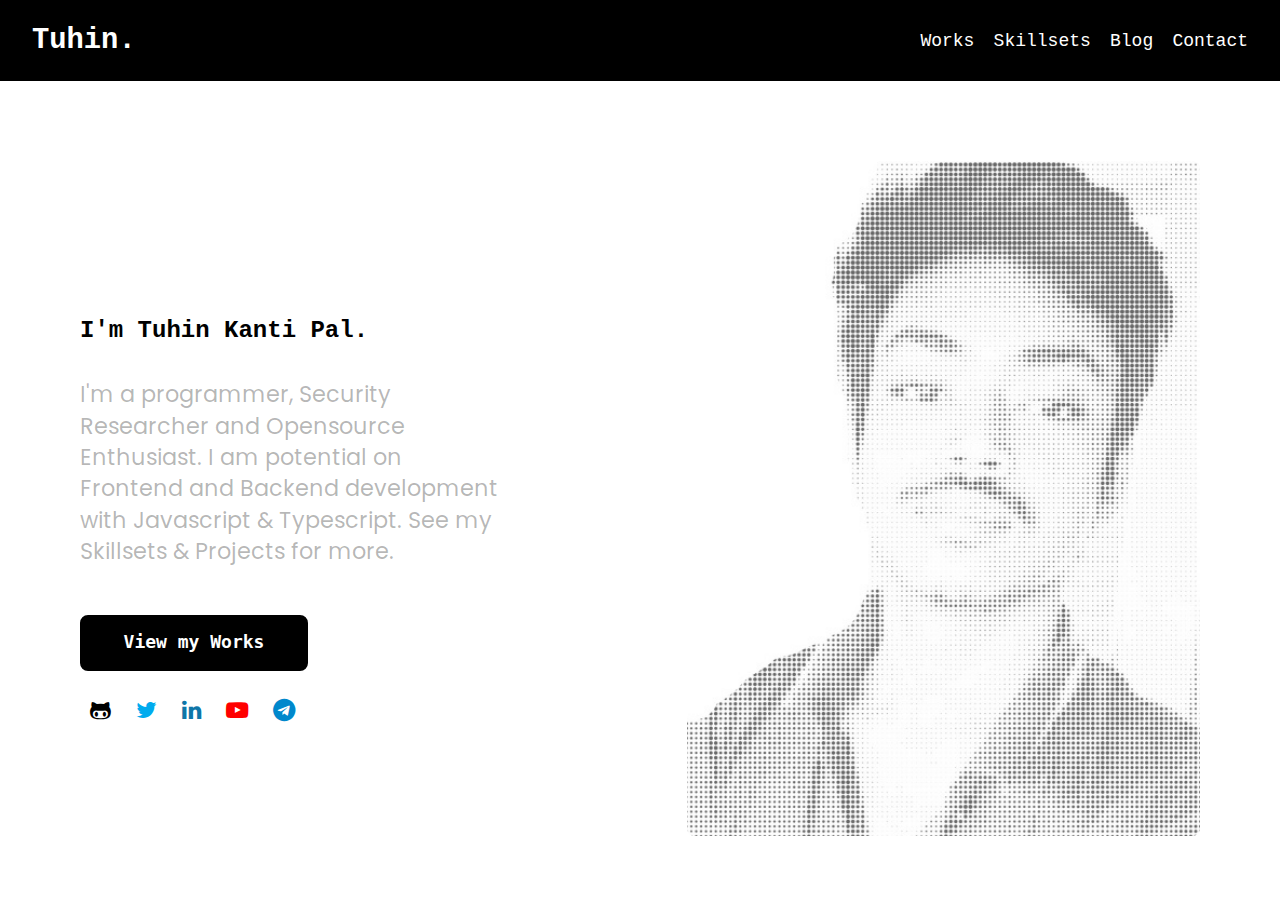
<file: index.html>
<!DOCTYPE html><html><head><meta charSet="utf-8"/><meta http-equiv="x-ua-compatible" content="ie=edge"/><meta name="viewport" content="width=device-width, initial-scale=1, shrink-to-fit=no"/><style data-href="/styles.af6c15ed29837c4927e0.css" data-identity="gatsby-global-css">@import url(https://fonts.googleapis.com/css2?family=Lexend+Mega&Lexend+Giga&family=Poppins:wght@100;200&display=swap);@import url(https://cdnjs.cloudflare.com/ajax/libs/font-awesome/4.7.0/css/font-awesome.min.css);body{-webkit-font-smoothing:antialiased;color:#f5f5f5;margin:0}body:after,body:before{background:#000;content:"";height:50vh;left:0;position:fixed;width:100%;z-index:100}body:before{border-bottom:.2px solid #7a7a7a;top:0;-webkit-transform:translateY(-100%);transform:translateY(-100%)}body:after{border-top:.2px solid #7a7a7a;bottom:0;-webkit-transform:translateY(100%);transform:translateY(100%)}.header{background-color:#000;display:flex;height:9vh;justify-content:space-between;margin:0;min-height:3.7rem}.header .title{color:#fff;font-family:Courier New,Courier,monospace;font-size:1.8rem;font-weight:700;margin-bottom:auto;margin-left:2rem;margin-top:auto;padding:0;text-decoration:none}.header .title:hover .gerua{color:#f93}.header .title:hover .sobuj{color:#138808}.header .nav{display:inline-flex;margin-bottom:auto;margin-right:.8rem;margin-top:auto}.header .nav .item{color:#fff;font-family:Courier New,Courier,monospace;font-size:18px;font-weight:100;margin-right:1.2rem;text-decoration:none}.header .nav .item:hover{background-blend-mode:luminosity;font-weight:700}.close,.float,.items,.items .mitem,.items .mitem ms{display:none}.container{align-items:center;display:flex;font-size:24px;justify-content:center;line-height:1.4;margin-left:5rem;margin-right:5rem;margin-top:5rem;padding:0}.container h1{color:#000;font-family:Courier New,Courier,monospace;font-size:1em;margin:4em 0 0}.container h1 .geruya:hover{color:#f93}.container h1 .sada:hover{background-blend-mode:color-burn;color:#ebebeb}.container h1 .sobuj:hover{color:#138808}.container .button{background-color:#000;border:2px solid #000;border-radius:8px;color:#fff;display:inline-block;font-family:monospace;font-size:18px;font-weight:bolder;margin:0;padding:12px 32px 14px;text-align:center;text-decoration:none;width:10rem}.container .button:hover{background-color:#fff;color:#000}.container p{color:rgba(0,0,0,.292);font-family:Poppins;font-size:1.4rem;margin-bottom:3rem;margin-top:2rem;max-width:70%}.container p a{color:rgba(0,0,0,.292);text-decoration:none}.container p a:hover{color:rgba(0,0,0,.796)}.container .imagectnr{height:75vh;width:90%}.container .imagectnr .img{border-radius:.5rem;height:100%;margin-left:auto;opacity:.6}.container .social{margin-top:1.2rem}.container .social .item{border-radius:5px;padding:.6rem;text-align:center}.container .social .item:hover{background-color:rgba(0,0,0,.884)}.container .social .gh{color:#000}.container .social .gh:hover{background-color:rgba(0,0,0,.884);color:#fff}.container .social .tw{color:#00abee}.container .social .tw:hover{background-color:rgba(0,171,238,.816);color:#fff}.container .social .ln{color:#0e76a8}.container .social .ln:hover{background-color:rgba(14,119,168,.722);color:#fff}.container .social .yt{color:red}.container .social .yt:hover{background-color:rgba(255,0,0,.843);color:#fff}.container .social .tg{color:#08c}.container .social .tg:hover{background-color:rgba(0,136,204,.678);color:#fff}@media only screen and (max-width:980px){.container .imagectnr{display:none}}@media only screen and (max-width:460px){.header .nav{display:none}.header .title{font-size:25px;margin-left:1.4rem}.container{margin:1rem}.container p{font-size:1rem;max-width:100%}.float{background-color:#000;border:2px solid #000;border-radius:50%;border-radius:50px;bottom:2rem;box-shadow:2px 3px 3.2px #999;color:#fff;display:block;margin:2px;padding:10px;position:fixed;right:2rem;text-align:center;z-index:100}.float:hover{background-color:#fff;color:#000}.close,.items,.items .mitem,.items .mitem .ms{display:none}.fadeout{-webkit-animation:fadeout .5s;animation:fadeout .5s}.fadeout,.mmenu{background:#000;height:100%;left:0;position:fixed;top:0;width:100%}.mmenu{-webkit-animation:fadein .5s;animation:fadein .5s;z-index:100}.mmenu .close{color:#fff;display:block;display:flex;height:3.5rem;justify-content:flex-end;width:100%}.mmenu .close i{margin-right:1.5rem;margin-top:1.5rem}.mmenu .items{align-items:center;display:block;display:flex;height:calc(100vh - 3.5rem)}.mmenu .items .mitem{display:block;margin-left:1.8rem;-webkit-transform:translateY(-2rem);transform:translateY(-2rem)}.mmenu .items .mitem .ms{color:#fff;display:block;font-family:Courier New,Courier,monospace;font-size:1.6rem;margin:1rem;text-decoration:none}.mmenu .items .mitem .ms:hover{font-weight:700}}@media only screen and (max-width:310px){.header .nav{margin-right:.3rem}.header .nav .item{font-size:10px;margin-right:.5rem}.header .title{font-size:16px;margin-left:1rem}}@-webkit-keyframes fadein{0%{opacity:0}to{opacity:1}}@keyframes fadein{0%{opacity:0}to{opacity:1}}@-webkit-keyframes fadeout{0%{opacity:1}to{opacity:0}}@keyframes fadeout{0%{opacity:1}to{opacity:0}}.projects_loading{height:40vh}.projects_loading,.projects_loading .loader_container{align-items:center;display:flex;flex-direction:column;justify-content:center}.projects_loading .loader_container{background-color:hsla(0,0%,93%,.449);border-radius:10px;height:100%;padding:20px;width:75%}.projects_loading .loader_container .big_bar{-webkit-animation:loading 1s infinite;animation:loading 1s infinite;border-radius:8px;height:2rem;margin:2rem;width:80%}@-webkit-keyframes loading{0%{background-color:#fff}to{background-color:hsla(0,0%,68%,.381)}}@keyframes loading{0%{background-color:#fff}to{background-color:hsla(0,0%,68%,.381)}}.projects_header{align-items:center;display:flex;flex-direction:column;height:35vh;justify-content:center;text-align:center}.projects_header h1{color:#000;font-family:Courier New,Courier,monospace;font-size:2rem;-webkit-transform:translateY(2rem);transform:translateY(2rem)}.projects_header p{color:rgba(0,0,0,.809);font-family:Poppins;font-weight:200;max-width:400px;padding-left:2rem;padding-right:2rem;-webkit-transform:translateY(.6rem);transform:translateY(.6rem)}.projects_header p .gh{text-decoration:none}.projects_header p .gh:hover{color:rgba(0,0,0,.904);font-weight:700}.project{background:hsla(0,0%,93%,.449);border-radius:10px;color:#000;display:flex;flex-direction:column;font-family:Courier New,Courier,monospace;line-height:1.5;margin:3rem auto;overflow:hidden;padding:20px}.project .image{height:310px;position:relative}.project .image img{border-radius:10px;max-height:100%;max-width:100%;-o-object-fit:scale-down;object-fit:scale-down;vertical-align:middle}.project .content{padding:2.2rem;position:relative}.project .content h1{font-size:2.5rem;font-weight:700;margin:0}.project .content .usedlang{height:2rem;-webkit-transform:translateY(4px);transform:translateY(4px);width:2rem}.project .content .action{margin-top:2rem}.project .content .action .btn{background-color:#000;border:2px solid #000;border-radius:5px;color:#fff;display:inline-block;font-family:monospace;font-size:18px;font-weight:bolder;margin:0 .5rem 0 0;padding:6px 8px;text-align:center;text-decoration:none}.project .content .action .btn:hover{background:hsla(0,0%,93%,.449);color:#000}.project p{-ms-overflow-style:none;height:100px;margin:1rem 0 0;overflow-y:scroll;position:relative;scrollbar-width:none;width:100%}.project p::-webkit-scrollbar{display:none}.project:hover{-webkit-animation:zoomup .3s;animation:zoomup .3s;box-shadow:0 2px 4rem rgba(0,0,0,.1);-webkit-transform:scale(1.03);transform:scale(1.03)}@media(min-width:640px){.project{flex-direction:row;max-width:75%}.project .content{flex-basis:60%}}@media(max-width:500px){.project{padding:1em}.project .content{padding:1rem}.project .image{height:300px;position:relative;z-index:0}.project .image img{display:block;margin-left:auto;margin-right:auto;width:99%}.projects_loading .loader_container{width:80%}}.blog_single{color:#000;font-family:Courier New,Courier,monospace;margin-bottom:10vh;margin-top:10vh;padding-left:20%;padding-right:20%}.blog_single h1{font-family:monospace;font-size:2.5rem;font-weight:700}.blog_single h2{font-size:1rem;font-weight:700}.blog_single h3,.blog_single h4,.blog_single h5,.blog_single p{padding-left:1rem;padding-right:1rem}.blog_single p{font-family:Poppins}.blog_single p code{background-color:hsla(0,0%,82%,.66);border-radius:3px;padding:.2rem}.blog_single p a{color:#000;font-weight:700;text-decoration:none}.blog_single p a:hover{text-decoration:underline}.blog_single img{border-radius:12px;display:block;margin:2rem auto 3rem;max-width:350px;width:100%}.blog_single pre{-ms-overflow-style:none;background-color:hsla(0,0%,82%,.66);border-radius:8px;margin:1rem;overflow-x:scroll;padding:1.5rem;scrollbar-width:none}.blog_single pre::-webkit-scrollbar{display:none}.blog_single table{margin:1rem;width:100%}.blog_single iframe{border:none;margin-bottom:2rem;margin-top:2rem}@media only screen and (max-width:750px){.blog_single{margin-top:10vh;padding-left:4%;padding-right:4%}}.blog_header{align-items:center;display:flex;flex-direction:column;height:35vh;justify-content:center;text-align:center}.blog_header h1{color:#000;font-family:Courier New,Courier,monospace;font-size:2rem;-webkit-transform:translateY(2rem);transform:translateY(2rem)}.blog_header p{color:rgba(0,0,0,.809);font-family:Poppins;font-weight:200;max-width:400px;padding-left:2rem;padding-right:2rem;-webkit-transform:translateY(.6rem);transform:translateY(.6rem)}.blog_container{grid-gap:20px;color:#000;display:grid;font-family:Courier New,Courier,monospace;grid-template-columns:repeat(3,1fr);margin:0 auto 5rem;max-width:940px;padding:20px}.blog_container .blog_card{border-radius:10px;box-shadow:0 2px 20px rgba(0,0,0,.1);overflow:hidden;width:300px}.blog_container .blog_card .blog_card-header img{height:220px;-o-object-fit:cover;object-fit:cover;width:100%}.blog_container .blog_card .blog_card-body{align-items:flex-start;background-color:#fff;display:flex;flex-direction:column;height:210px;margin-top:-5px;padding:20px;width:100%}.blog_container .blog_card .blog_card-body h4{margin-top:1rem}.blog_container .blog_card .blog_card-body .btn{color:#000;font-size:1rem;font-weight:700;margin-top:auto;text-decoration:none}.blog_container .blog_card .blog_card-body .btn:hover{color:rgba(0,0,0,.653)}.blog_container .blog_card .blog_card-body .tag{color:#fff;display:flex;font-size:12px;margin-bottom:-5px;margin-top:-5px;text-transform:uppercase}.blog_container .blog_card .blog_card-body .tag span{background-color:rgba(0,0,0,.864);border-radius:50px;margin-right:.5rem;padding:2px 10px}.blog_container .blog_card .blog_card-body .small_content{-ms-overflow-style:none;font-size:13px;height:200px;margin-right:40px;margin-top:-.7rem;overflow-y:scroll;scrollbar-width:none}.blog_container .blog_card .blog_card-body .small_content::-webkit-scrollbar{display:none}.blog_container .blog_card:hover{-webkit-animation:zoomup .3s;animation:zoomup .3s;box-shadow:0 2px 4rem rgba(0,0,0,.1);-webkit-transform:scale(1.03);transform:scale(1.03)}iframe{aspect-ratio:16/9;border-radius:10px}@-webkit-keyframes zoomup{0%{-webkit-transform:scale(1);transform:scale(1)}to{-webkit-transform:scale(1.03);transform:scale(1.03)}}@keyframes zoomup{0%{-webkit-transform:scale(1);transform:scale(1)}to{-webkit-transform:scale(1.03);transform:scale(1.03)}}@media screen and (max-width:960px){.blog_container{grid-template-columns:1fr;justify-content:center}.blog_container .blog_card{margin-left:auto;margin-right:auto}}.contact{align-items:center;display:flex;justify-content:center;margin-top:3rem;width:100%}.contact ._form_{color:#000;height:100%;width:70%}.contact ._form_ h1{font-family:monospace;font-size:3rem}.contact ._form_ h2{font-family:Courier New,Courier,monospace}.contact ._form_ select{height:2.5rem;width:100%}.contact ._form_ .text,.contact ._form_ select{border:2px solid #000;border-radius:10px;font-family:monospace;font-size:1.5rem;font-weight:bolder;padding-left:1rem}.contact ._form_ .text{height:2rem;padding-right:1rem;width:calc(100% - 2.1rem)}.contact ._form_ .message{border:2px solid #000;border-radius:10px;font-family:monospace;font-size:1.3rem;height:6rem;margin-bottom:2rem;padding:1rem;width:calc(100% - 2.1rem)}.contact ._form_ .button{background-color:#000;border:2px solid #000;color:#fff;display:inline-block;font-family:monospace;font-size:18px;font-weight:bolder;margin-bottom:3rem;padding:12px 32px 14px;text-align:center;text-decoration:none;width:100%}.contact ._form_ .button:hover{background-color:#fff;color:#000}.contact ._form_ .actionbutton{background-color:#403e3e;border:2px solid #403e3e;color:#fff;display:inline-block;font-family:monospace;font-size:18px;font-weight:bolder;margin-bottom:3rem;padding:12px 32px 14px;text-align:center;text-decoration:none;width:100%}.contact ._form_ .error{border:2px solid #e40000}@media only screen and (max-width:800px){.contact ._form_{width:75%}}@media only screen and (max-width:450px){.contact{margin-top:2rem}.contact ._form_{width:85%}.contact ._form_ textarea{padding:.6rem}}.skillsets{margin-top:2rem;padding-left:10rem;padding-right:10rem;text-align:center}.skillsets .card{background:#fff;border-radius:2px;display:inline-block;height:140px;margin-bottom:3rem;margin-left:1rem;margin-right:1rem;position:relative;width:140px}.skillsets .card img{border-radius:10px}.skillsets .card:hover{-webkit-animation:logobig .3s;animation:logobig .3s;-webkit-transform:scale(1.2);transform:scale(1.2)}@-webkit-keyframes logobig{0%{-webkit-transform:scale(1);transform:scale(1)}to{-webkit-transform:scale(1.2);transform:scale(1.2)}}@keyframes logobig{0%{-webkit-transform:scale(1);transform:scale(1)}to{-webkit-transform:scale(1.2);transform:scale(1.2)}}@media only screen and (max-width:600px){.skillsets{margin-top:1rem;padding:0}.skillsets .card{height:120px;margin:1rem;width:120px}}.blacknwhite{-webkit-filter:grayscale(200%);filter:grayscale(200%)}.not-found{align-items:center;display:flex;flex-direction:column;height:100vh;justify-content:center;width:100%}.not-found .text{-webkit-animation:spacex 6s;animation:spacex 6s;color:rgba(0,0,0,.367);font-family:Courier New,Courier,monospace;font-size:4rem;font-weight:700;text-decoration:none;-webkit-transform:scale(2);transform:scale(2)}.not-found .text:hover{color:#000}@-webkit-keyframes spacex{0%{color:rgba(0,0,0,.673);-webkit-transform:scale(1);transform:scale(1)}to{color:#000;-webkit-transform:scale(2);transform:scale(2)}}@keyframes spacex{0%{color:rgba(0,0,0,.673);-webkit-transform:scale(1);transform:scale(1)}to{color:#000;-webkit-transform:scale(2);transform:scale(2)}}</style><meta name="generator" content="Gatsby 3.14.6"/><link rel="preconnect" href="https://www.googletagmanager.com"/><link rel="dns-prefetch" href="https://www.googletagmanager.com"/><link rel="icon" href="/favicon-32x32.png?v=a8db78997ce217219be1ae8dec07ffa4" type="image/png"/><link rel="manifest" href="/manifest.webmanifest" crossorigin="anonymous"/><meta name="theme-color" content="#000000"/><link rel="apple-touch-icon" sizes="48x48" href="/icons/icon-48x48.png?v=a8db78997ce217219be1ae8dec07ffa4"/><link rel="apple-touch-icon" sizes="72x72" href="/icons/icon-72x72.png?v=a8db78997ce217219be1ae8dec07ffa4"/><link rel="apple-touch-icon" sizes="96x96" href="/icons/icon-96x96.png?v=a8db78997ce217219be1ae8dec07ffa4"/><link rel="apple-touch-icon" sizes="144x144" href="/icons/icon-144x144.png?v=a8db78997ce217219be1ae8dec07ffa4"/><link rel="apple-touch-icon" sizes="192x192" href="/icons/icon-192x192.png?v=a8db78997ce217219be1ae8dec07ffa4"/><link rel="apple-touch-icon" sizes="256x256" href="/icons/icon-256x256.png?v=a8db78997ce217219be1ae8dec07ffa4"/><link rel="apple-touch-icon" sizes="384x384" href="/icons/icon-384x384.png?v=a8db78997ce217219be1ae8dec07ffa4"/><link rel="apple-touch-icon" sizes="512x512" href="/icons/icon-512x512.png?v=a8db78997ce217219be1ae8dec07ffa4"/><link as="script" rel="preload" href="/webpack-runtime-e5f3bfb01e8bb2522822.js"/><link as="script" rel="preload" href="/framework-dd4eb7993168cf41a363.js"/><link as="script" rel="preload" href="/app-58f47ed51d76dbbb29ff.js"/><link as="script" rel="preload" href="/component---src-pages-index-js-798b65f0f8af1f2bbc65.js"/><link as="fetch" rel="preload" href="/page-data/index/page-data.json" crossorigin="anonymous"/><link as="fetch" rel="preload" href="/page-data/app-data.json" crossorigin="anonymous"/></head><body><div id="___gatsby"><div style="outline:none" tabindex="-1" id="gatsby-focus-wrapper"><title>Tuhin</title><div><div class="header"><a aria-current="page" class="title" href="/"><span class="gerua">Tu</span>h<span class="sobuj">in</span>.</a><div class="nav"><a class="item" href="/works">Works</a><a class="item" href="/skillsets">Skillsets</a><a class="item" href="/blog">Blog</a><a class="item" href="/contact">Contact</a></div></div><div><i aria-hidden="true" class="fa fa-compass float fa-2x"></i><div class=""><div class="close"><i aria-hidden="true" class="fa fa-window-close fa-2x"></i></div><div class="items"><div class="mitem" aria-hidden="true"><a aria-current="page" class="ms" href="/">Home</a><a class="ms" href="/works">Works</a><a class="ms" href="/skillsets">Skillsets</a><a class="ms" href="/blog">Blog</a><a class="ms" href="/contact">Contact</a></div></div></div></div></div><div class="container"><div><h1>I&#x27;m <span class="geruya">Tuhin</span> <span class="sada">Kanti</span> <span class="sobuj">Pal</span>.</h1><p>I&#x27;m a programmer, Security Researcher and Opensource Enthusiast. I am potential on Frontend and Backend development with Javascript &amp; Typescript. See my <a href="/skillsets">Skillsets</a> &amp;<!-- --> <a target="_blank" href="https://github.com/tuhinpal" rel="noreferrer">Projects</a> <!-- -->for more.</p><a class="button" href="/works">View my Works</a><p class="social"><a target="_blank" href="https://github.com/tuhinpal/" rel="noreferrer"><i class="fa fa-github-alt item gh"></i> </a><a target="_blank" href="https://twitter.com/jeeetpaul" rel="noreferrer"><i class="fa fa-twitter item tw"></i> </a><a target="_blank" href="https://www.linkedin.com/in/tuhin-kanti-pal-ab299a1ba/" rel="noreferrer"><i class="fa fa-linkedin item ln"></i> </a><a target="_blank" href="http://youtube.com/jeetpaul" rel="noreferrer"><i class="fa fa-youtube-play item yt"></i> </a><a target="_blank" href="https://www.telegram.dog/cachecleanerjeet" rel="noreferrer"><i class="fa fa-telegram item tg"></i> </a></p></div><div class="imagectnr"><img class="img" src="/static/me-5348ba9bd84dfd60e4899b69f0dff1f2.jpg" alt="Tuhin"/></div></div></div><div id="gatsby-announcer" style="position:absolute;top:0;width:1px;height:1px;padding:0;overflow:hidden;clip:rect(0, 0, 0, 0);white-space:nowrap;border:0" aria-live="assertive" aria-atomic="true"></div></div><script async="" src="https://www.googletagmanager.com/gtag/js?id=G-WM81TJM2YQ"></script><script>
      
      
      if(true) {
        window.dataLayer = window.dataLayer || [];
        function gtag(){window.dataLayer && window.dataLayer.push(arguments);}
        gtag('js', new Date());

        gtag('config', 'G-WM81TJM2YQ', {"send_page_view":false});
      }
      </script><script id="gatsby-script-loader">/*<![CDATA[*/window.pagePath="/";/*]]>*/</script><script id="gatsby-chunk-mapping">/*<![CDATA[*/window.___chunkMapping={"polyfill":["/polyfill-44384f63405bb5aae654.js"],"app":["/app-58f47ed51d76dbbb29ff.js"],"component---src-components-blog-js":["/component---src-components-blog-js-36a88c5cd293e4e09064.js"],"component---src-pages-404-js":["/component---src-pages-404-js-ea71a4cee76b6cb0c4a5.js"],"component---src-pages-blog-js":["/component---src-pages-blog-js-ce5707391ceb129feea6.js"],"component---src-pages-contact-js":["/component---src-pages-contact-js-a01b9592f538baf8afd2.js"],"component---src-pages-index-js":["/component---src-pages-index-js-798b65f0f8af1f2bbc65.js"],"component---src-pages-skillsets-js":["/component---src-pages-skillsets-js-f548fb7a9e05735342bc.js"],"component---src-pages-works-js":["/component---src-pages-works-js-7f0af6b72d29580584ee.js"]};/*]]>*/</script><script src="/polyfill-44384f63405bb5aae654.js" nomodule=""></script><script src="/component---src-pages-index-js-798b65f0f8af1f2bbc65.js" async=""></script><script src="/app-58f47ed51d76dbbb29ff.js" async=""></script><script src="/framework-dd4eb7993168cf41a363.js" async=""></script><script src="/webpack-runtime-e5f3bfb01e8bb2522822.js" async=""></script></body></html>
</file>
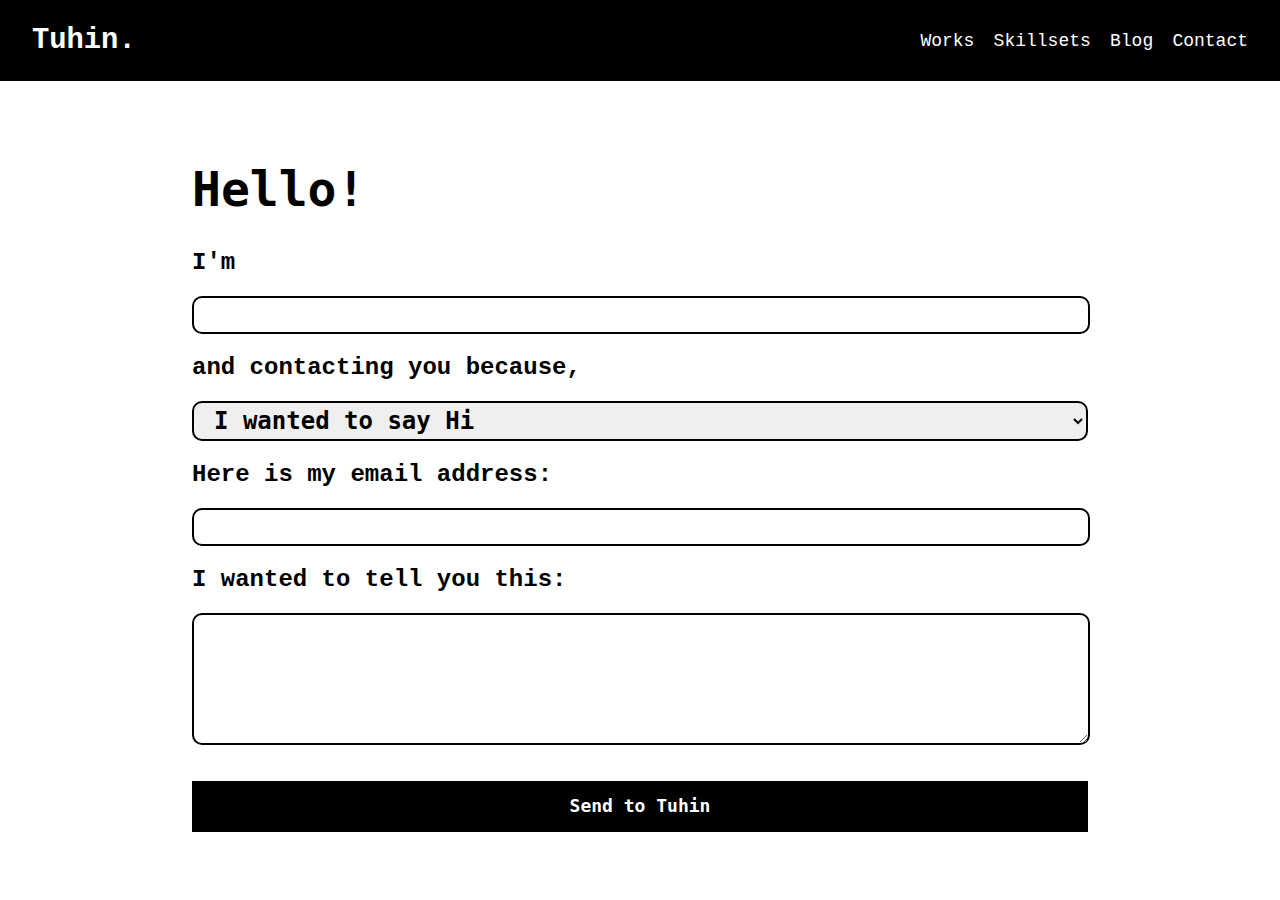
<file: contact/index.html>
<!DOCTYPE html><html><head><meta charSet="utf-8"/><meta http-equiv="x-ua-compatible" content="ie=edge"/><meta name="viewport" content="width=device-width, initial-scale=1, shrink-to-fit=no"/><style data-href="/styles.af6c15ed29837c4927e0.css" data-identity="gatsby-global-css">@import url(https://fonts.googleapis.com/css2?family=Lexend+Mega&Lexend+Giga&family=Poppins:wght@100;200&display=swap);@import url(https://cdnjs.cloudflare.com/ajax/libs/font-awesome/4.7.0/css/font-awesome.min.css);body{-webkit-font-smoothing:antialiased;color:#f5f5f5;margin:0}body:after,body:before{background:#000;content:"";height:50vh;left:0;position:fixed;width:100%;z-index:100}body:before{border-bottom:.2px solid #7a7a7a;top:0;-webkit-transform:translateY(-100%);transform:translateY(-100%)}body:after{border-top:.2px solid #7a7a7a;bottom:0;-webkit-transform:translateY(100%);transform:translateY(100%)}.header{background-color:#000;display:flex;height:9vh;justify-content:space-between;margin:0;min-height:3.7rem}.header .title{color:#fff;font-family:Courier New,Courier,monospace;font-size:1.8rem;font-weight:700;margin-bottom:auto;margin-left:2rem;margin-top:auto;padding:0;text-decoration:none}.header .title:hover .gerua{color:#f93}.header .title:hover .sobuj{color:#138808}.header .nav{display:inline-flex;margin-bottom:auto;margin-right:.8rem;margin-top:auto}.header .nav .item{color:#fff;font-family:Courier New,Courier,monospace;font-size:18px;font-weight:100;margin-right:1.2rem;text-decoration:none}.header .nav .item:hover{background-blend-mode:luminosity;font-weight:700}.close,.float,.items,.items .mitem,.items .mitem ms{display:none}.container{align-items:center;display:flex;font-size:24px;justify-content:center;line-height:1.4;margin-left:5rem;margin-right:5rem;margin-top:5rem;padding:0}.container h1{color:#000;font-family:Courier New,Courier,monospace;font-size:1em;margin:4em 0 0}.container h1 .geruya:hover{color:#f93}.container h1 .sada:hover{background-blend-mode:color-burn;color:#ebebeb}.container h1 .sobuj:hover{color:#138808}.container .button{background-color:#000;border:2px solid #000;border-radius:8px;color:#fff;display:inline-block;font-family:monospace;font-size:18px;font-weight:bolder;margin:0;padding:12px 32px 14px;text-align:center;text-decoration:none;width:10rem}.container .button:hover{background-color:#fff;color:#000}.container p{color:rgba(0,0,0,.292);font-family:Poppins;font-size:1.4rem;margin-bottom:3rem;margin-top:2rem;max-width:70%}.container p a{color:rgba(0,0,0,.292);text-decoration:none}.container p a:hover{color:rgba(0,0,0,.796)}.container .imagectnr{height:75vh;width:90%}.container .imagectnr .img{border-radius:.5rem;height:100%;margin-left:auto;opacity:.6}.container .social{margin-top:1.2rem}.container .social .item{border-radius:5px;padding:.6rem;text-align:center}.container .social .item:hover{background-color:rgba(0,0,0,.884)}.container .social .gh{color:#000}.container .social .gh:hover{background-color:rgba(0,0,0,.884);color:#fff}.container .social .tw{color:#00abee}.container .social .tw:hover{background-color:rgba(0,171,238,.816);color:#fff}.container .social .ln{color:#0e76a8}.container .social .ln:hover{background-color:rgba(14,119,168,.722);color:#fff}.container .social .yt{color:red}.container .social .yt:hover{background-color:rgba(255,0,0,.843);color:#fff}.container .social .tg{color:#08c}.container .social .tg:hover{background-color:rgba(0,136,204,.678);color:#fff}@media only screen and (max-width:980px){.container .imagectnr{display:none}}@media only screen and (max-width:460px){.header .nav{display:none}.header .title{font-size:25px;margin-left:1.4rem}.container{margin:1rem}.container p{font-size:1rem;max-width:100%}.float{background-color:#000;border:2px solid #000;border-radius:50%;border-radius:50px;bottom:2rem;box-shadow:2px 3px 3.2px #999;color:#fff;display:block;margin:2px;padding:10px;position:fixed;right:2rem;text-align:center;z-index:100}.float:hover{background-color:#fff;color:#000}.close,.items,.items .mitem,.items .mitem .ms{display:none}.fadeout{-webkit-animation:fadeout .5s;animation:fadeout .5s}.fadeout,.mmenu{background:#000;height:100%;left:0;position:fixed;top:0;width:100%}.mmenu{-webkit-animation:fadein .5s;animation:fadein .5s;z-index:100}.mmenu .close{color:#fff;display:block;display:flex;height:3.5rem;justify-content:flex-end;width:100%}.mmenu .close i{margin-right:1.5rem;margin-top:1.5rem}.mmenu .items{align-items:center;display:block;display:flex;height:calc(100vh - 3.5rem)}.mmenu .items .mitem{display:block;margin-left:1.8rem;-webkit-transform:translateY(-2rem);transform:translateY(-2rem)}.mmenu .items .mitem .ms{color:#fff;display:block;font-family:Courier New,Courier,monospace;font-size:1.6rem;margin:1rem;text-decoration:none}.mmenu .items .mitem .ms:hover{font-weight:700}}@media only screen and (max-width:310px){.header .nav{margin-right:.3rem}.header .nav .item{font-size:10px;margin-right:.5rem}.header .title{font-size:16px;margin-left:1rem}}@-webkit-keyframes fadein{0%{opacity:0}to{opacity:1}}@keyframes fadein{0%{opacity:0}to{opacity:1}}@-webkit-keyframes fadeout{0%{opacity:1}to{opacity:0}}@keyframes fadeout{0%{opacity:1}to{opacity:0}}.projects_loading{height:40vh}.projects_loading,.projects_loading .loader_container{align-items:center;display:flex;flex-direction:column;justify-content:center}.projects_loading .loader_container{background-color:hsla(0,0%,93%,.449);border-radius:10px;height:100%;padding:20px;width:75%}.projects_loading .loader_container .big_bar{-webkit-animation:loading 1s infinite;animation:loading 1s infinite;border-radius:8px;height:2rem;margin:2rem;width:80%}@-webkit-keyframes loading{0%{background-color:#fff}to{background-color:hsla(0,0%,68%,.381)}}@keyframes loading{0%{background-color:#fff}to{background-color:hsla(0,0%,68%,.381)}}.projects_header{align-items:center;display:flex;flex-direction:column;height:35vh;justify-content:center;text-align:center}.projects_header h1{color:#000;font-family:Courier New,Courier,monospace;font-size:2rem;-webkit-transform:translateY(2rem);transform:translateY(2rem)}.projects_header p{color:rgba(0,0,0,.809);font-family:Poppins;font-weight:200;max-width:400px;padding-left:2rem;padding-right:2rem;-webkit-transform:translateY(.6rem);transform:translateY(.6rem)}.projects_header p .gh{text-decoration:none}.projects_header p .gh:hover{color:rgba(0,0,0,.904);font-weight:700}.project{background:hsla(0,0%,93%,.449);border-radius:10px;color:#000;display:flex;flex-direction:column;font-family:Courier New,Courier,monospace;line-height:1.5;margin:3rem auto;overflow:hidden;padding:20px}.project .image{height:310px;position:relative}.project .image img{border-radius:10px;max-height:100%;max-width:100%;-o-object-fit:scale-down;object-fit:scale-down;vertical-align:middle}.project .content{padding:2.2rem;position:relative}.project .content h1{font-size:2.5rem;font-weight:700;margin:0}.project .content .usedlang{height:2rem;-webkit-transform:translateY(4px);transform:translateY(4px);width:2rem}.project .content .action{margin-top:2rem}.project .content .action .btn{background-color:#000;border:2px solid #000;border-radius:5px;color:#fff;display:inline-block;font-family:monospace;font-size:18px;font-weight:bolder;margin:0 .5rem 0 0;padding:6px 8px;text-align:center;text-decoration:none}.project .content .action .btn:hover{background:hsla(0,0%,93%,.449);color:#000}.project p{-ms-overflow-style:none;height:100px;margin:1rem 0 0;overflow-y:scroll;position:relative;scrollbar-width:none;width:100%}.project p::-webkit-scrollbar{display:none}.project:hover{-webkit-animation:zoomup .3s;animation:zoomup .3s;box-shadow:0 2px 4rem rgba(0,0,0,.1);-webkit-transform:scale(1.03);transform:scale(1.03)}@media(min-width:640px){.project{flex-direction:row;max-width:75%}.project .content{flex-basis:60%}}@media(max-width:500px){.project{padding:1em}.project .content{padding:1rem}.project .image{height:300px;position:relative;z-index:0}.project .image img{display:block;margin-left:auto;margin-right:auto;width:99%}.projects_loading .loader_container{width:80%}}.blog_single{color:#000;font-family:Courier New,Courier,monospace;margin-bottom:10vh;margin-top:10vh;padding-left:20%;padding-right:20%}.blog_single h1{font-family:monospace;font-size:2.5rem;font-weight:700}.blog_single h2{font-size:1rem;font-weight:700}.blog_single h3,.blog_single h4,.blog_single h5,.blog_single p{padding-left:1rem;padding-right:1rem}.blog_single p{font-family:Poppins}.blog_single p code{background-color:hsla(0,0%,82%,.66);border-radius:3px;padding:.2rem}.blog_single p a{color:#000;font-weight:700;text-decoration:none}.blog_single p a:hover{text-decoration:underline}.blog_single img{border-radius:12px;display:block;margin:2rem auto 3rem;max-width:350px;width:100%}.blog_single pre{-ms-overflow-style:none;background-color:hsla(0,0%,82%,.66);border-radius:8px;margin:1rem;overflow-x:scroll;padding:1.5rem;scrollbar-width:none}.blog_single pre::-webkit-scrollbar{display:none}.blog_single table{margin:1rem;width:100%}.blog_single iframe{border:none;margin-bottom:2rem;margin-top:2rem}@media only screen and (max-width:750px){.blog_single{margin-top:10vh;padding-left:4%;padding-right:4%}}.blog_header{align-items:center;display:flex;flex-direction:column;height:35vh;justify-content:center;text-align:center}.blog_header h1{color:#000;font-family:Courier New,Courier,monospace;font-size:2rem;-webkit-transform:translateY(2rem);transform:translateY(2rem)}.blog_header p{color:rgba(0,0,0,.809);font-family:Poppins;font-weight:200;max-width:400px;padding-left:2rem;padding-right:2rem;-webkit-transform:translateY(.6rem);transform:translateY(.6rem)}.blog_container{grid-gap:20px;color:#000;display:grid;font-family:Courier New,Courier,monospace;grid-template-columns:repeat(3,1fr);margin:0 auto 5rem;max-width:940px;padding:20px}.blog_container .blog_card{border-radius:10px;box-shadow:0 2px 20px rgba(0,0,0,.1);overflow:hidden;width:300px}.blog_container .blog_card .blog_card-header img{height:220px;-o-object-fit:cover;object-fit:cover;width:100%}.blog_container .blog_card .blog_card-body{align-items:flex-start;background-color:#fff;display:flex;flex-direction:column;height:210px;margin-top:-5px;padding:20px;width:100%}.blog_container .blog_card .blog_card-body h4{margin-top:1rem}.blog_container .blog_card .blog_card-body .btn{color:#000;font-size:1rem;font-weight:700;margin-top:auto;text-decoration:none}.blog_container .blog_card .blog_card-body .btn:hover{color:rgba(0,0,0,.653)}.blog_container .blog_card .blog_card-body .tag{color:#fff;display:flex;font-size:12px;margin-bottom:-5px;margin-top:-5px;text-transform:uppercase}.blog_container .blog_card .blog_card-body .tag span{background-color:rgba(0,0,0,.864);border-radius:50px;margin-right:.5rem;padding:2px 10px}.blog_container .blog_card .blog_card-body .small_content{-ms-overflow-style:none;font-size:13px;height:200px;margin-right:40px;margin-top:-.7rem;overflow-y:scroll;scrollbar-width:none}.blog_container .blog_card .blog_card-body .small_content::-webkit-scrollbar{display:none}.blog_container .blog_card:hover{-webkit-animation:zoomup .3s;animation:zoomup .3s;box-shadow:0 2px 4rem rgba(0,0,0,.1);-webkit-transform:scale(1.03);transform:scale(1.03)}iframe{aspect-ratio:16/9;border-radius:10px}@-webkit-keyframes zoomup{0%{-webkit-transform:scale(1);transform:scale(1)}to{-webkit-transform:scale(1.03);transform:scale(1.03)}}@keyframes zoomup{0%{-webkit-transform:scale(1);transform:scale(1)}to{-webkit-transform:scale(1.03);transform:scale(1.03)}}@media screen and (max-width:960px){.blog_container{grid-template-columns:1fr;justify-content:center}.blog_container .blog_card{margin-left:auto;margin-right:auto}}.contact{align-items:center;display:flex;justify-content:center;margin-top:3rem;width:100%}.contact ._form_{color:#000;height:100%;width:70%}.contact ._form_ h1{font-family:monospace;font-size:3rem}.contact ._form_ h2{font-family:Courier New,Courier,monospace}.contact ._form_ select{height:2.5rem;width:100%}.contact ._form_ .text,.contact ._form_ select{border:2px solid #000;border-radius:10px;font-family:monospace;font-size:1.5rem;font-weight:bolder;padding-left:1rem}.contact ._form_ .text{height:2rem;padding-right:1rem;width:calc(100% - 2.1rem)}.contact ._form_ .message{border:2px solid #000;border-radius:10px;font-family:monospace;font-size:1.3rem;height:6rem;margin-bottom:2rem;padding:1rem;width:calc(100% - 2.1rem)}.contact ._form_ .button{background-color:#000;border:2px solid #000;color:#fff;display:inline-block;font-family:monospace;font-size:18px;font-weight:bolder;margin-bottom:3rem;padding:12px 32px 14px;text-align:center;text-decoration:none;width:100%}.contact ._form_ .button:hover{background-color:#fff;color:#000}.contact ._form_ .actionbutton{background-color:#403e3e;border:2px solid #403e3e;color:#fff;display:inline-block;font-family:monospace;font-size:18px;font-weight:bolder;margin-bottom:3rem;padding:12px 32px 14px;text-align:center;text-decoration:none;width:100%}.contact ._form_ .error{border:2px solid #e40000}@media only screen and (max-width:800px){.contact ._form_{width:75%}}@media only screen and (max-width:450px){.contact{margin-top:2rem}.contact ._form_{width:85%}.contact ._form_ textarea{padding:.6rem}}.skillsets{margin-top:2rem;padding-left:10rem;padding-right:10rem;text-align:center}.skillsets .card{background:#fff;border-radius:2px;display:inline-block;height:140px;margin-bottom:3rem;margin-left:1rem;margin-right:1rem;position:relative;width:140px}.skillsets .card img{border-radius:10px}.skillsets .card:hover{-webkit-animation:logobig .3s;animation:logobig .3s;-webkit-transform:scale(1.2);transform:scale(1.2)}@-webkit-keyframes logobig{0%{-webkit-transform:scale(1);transform:scale(1)}to{-webkit-transform:scale(1.2);transform:scale(1.2)}}@keyframes logobig{0%{-webkit-transform:scale(1);transform:scale(1)}to{-webkit-transform:scale(1.2);transform:scale(1.2)}}@media only screen and (max-width:600px){.skillsets{margin-top:1rem;padding:0}.skillsets .card{height:120px;margin:1rem;width:120px}}.blacknwhite{-webkit-filter:grayscale(200%);filter:grayscale(200%)}.not-found{align-items:center;display:flex;flex-direction:column;height:100vh;justify-content:center;width:100%}.not-found .text{-webkit-animation:spacex 6s;animation:spacex 6s;color:rgba(0,0,0,.367);font-family:Courier New,Courier,monospace;font-size:4rem;font-weight:700;text-decoration:none;-webkit-transform:scale(2);transform:scale(2)}.not-found .text:hover{color:#000}@-webkit-keyframes spacex{0%{color:rgba(0,0,0,.673);-webkit-transform:scale(1);transform:scale(1)}to{color:#000;-webkit-transform:scale(2);transform:scale(2)}}@keyframes spacex{0%{color:rgba(0,0,0,.673);-webkit-transform:scale(1);transform:scale(1)}to{color:#000;-webkit-transform:scale(2);transform:scale(2)}}</style><meta name="generator" content="Gatsby 3.14.6"/><link rel="preconnect" href="https://www.googletagmanager.com"/><link rel="dns-prefetch" href="https://www.googletagmanager.com"/><link rel="icon" href="/favicon-32x32.png?v=a8db78997ce217219be1ae8dec07ffa4" type="image/png"/><link rel="manifest" href="/manifest.webmanifest" crossorigin="anonymous"/><meta name="theme-color" content="#000000"/><link rel="apple-touch-icon" sizes="48x48" href="/icons/icon-48x48.png?v=a8db78997ce217219be1ae8dec07ffa4"/><link rel="apple-touch-icon" sizes="72x72" href="/icons/icon-72x72.png?v=a8db78997ce217219be1ae8dec07ffa4"/><link rel="apple-touch-icon" sizes="96x96" href="/icons/icon-96x96.png?v=a8db78997ce217219be1ae8dec07ffa4"/><link rel="apple-touch-icon" sizes="144x144" href="/icons/icon-144x144.png?v=a8db78997ce217219be1ae8dec07ffa4"/><link rel="apple-touch-icon" sizes="192x192" href="/icons/icon-192x192.png?v=a8db78997ce217219be1ae8dec07ffa4"/><link rel="apple-touch-icon" sizes="256x256" href="/icons/icon-256x256.png?v=a8db78997ce217219be1ae8dec07ffa4"/><link rel="apple-touch-icon" sizes="384x384" href="/icons/icon-384x384.png?v=a8db78997ce217219be1ae8dec07ffa4"/><link rel="apple-touch-icon" sizes="512x512" href="/icons/icon-512x512.png?v=a8db78997ce217219be1ae8dec07ffa4"/><link as="script" rel="preload" href="/webpack-runtime-e5f3bfb01e8bb2522822.js"/><link as="script" rel="preload" href="/framework-dd4eb7993168cf41a363.js"/><link as="script" rel="preload" href="/app-58f47ed51d76dbbb29ff.js"/><link as="script" rel="preload" href="/component---src-pages-contact-js-a01b9592f538baf8afd2.js"/><link as="fetch" rel="preload" href="/page-data/contact/page-data.json" crossorigin="anonymous"/><link as="fetch" rel="preload" href="/page-data/app-data.json" crossorigin="anonymous"/></head><body><div id="___gatsby"><div style="outline:none" tabindex="-1" id="gatsby-focus-wrapper"><title>Contact | Tuhin</title><div><div class="header"><a class="title" href="/"><span class="gerua">Tu</span>h<span class="sobuj">in</span>.</a><div class="nav"><a class="item" href="/works">Works</a><a class="item" href="/skillsets">Skillsets</a><a class="item" href="/blog">Blog</a><a class="item" href="/contact">Contact</a></div></div><div><i aria-hidden="true" class="fa fa-compass float fa-2x"></i><div class=""><div class="close"><i aria-hidden="true" class="fa fa-window-close fa-2x"></i></div><div class="items"><div class="mitem" aria-hidden="true"><a class="ms" href="/">Home</a><a class="ms" href="/works">Works</a><a class="ms" href="/skillsets">Skillsets</a><a class="ms" href="/blog">Blog</a><a class="ms" href="/contact">Contact</a></div></div></div></div></div><div class="contact"><div class="_form_"><h1>Hello!</h1><h2>I&#x27;m</h2><input type="text" class="text" name="name" value=""/><h2>and contacting you because,</h2><select name="reason"><option selected="" value="no-reason">I wanted to say Hi</option><option value="job">I wanted to give you a Job</option><option value="product-query">Something Product Related</option><option value="appreciation">To appreciate your work</option></select><h2>Here is my email address:</h2><input type="text" class="text" name="email" value=""/><h2>I wanted to tell you this:</h2><textarea class="message"></textarea><button class="button">Send to Tuhin</button></div></div><div></div></div><div id="gatsby-announcer" style="position:absolute;top:0;width:1px;height:1px;padding:0;overflow:hidden;clip:rect(0, 0, 0, 0);white-space:nowrap;border:0" aria-live="assertive" aria-atomic="true"></div></div><script async="" src="https://www.googletagmanager.com/gtag/js?id=G-WM81TJM2YQ"></script><script>
      
      
      if(true) {
        window.dataLayer = window.dataLayer || [];
        function gtag(){window.dataLayer && window.dataLayer.push(arguments);}
        gtag('js', new Date());

        gtag('config', 'G-WM81TJM2YQ', {"send_page_view":false});
      }
      </script><script id="gatsby-script-loader">/*<![CDATA[*/window.pagePath="/contact/";/*]]>*/</script><script id="gatsby-chunk-mapping">/*<![CDATA[*/window.___chunkMapping={"polyfill":["/polyfill-44384f63405bb5aae654.js"],"app":["/app-58f47ed51d76dbbb29ff.js"],"component---src-components-blog-js":["/component---src-components-blog-js-36a88c5cd293e4e09064.js"],"component---src-pages-404-js":["/component---src-pages-404-js-ea71a4cee76b6cb0c4a5.js"],"component---src-pages-blog-js":["/component---src-pages-blog-js-ce5707391ceb129feea6.js"],"component---src-pages-contact-js":["/component---src-pages-contact-js-a01b9592f538baf8afd2.js"],"component---src-pages-index-js":["/component---src-pages-index-js-798b65f0f8af1f2bbc65.js"],"component---src-pages-skillsets-js":["/component---src-pages-skillsets-js-f548fb7a9e05735342bc.js"],"component---src-pages-works-js":["/component---src-pages-works-js-7f0af6b72d29580584ee.js"]};/*]]>*/</script><script src="/polyfill-44384f63405bb5aae654.js" nomodule=""></script><script src="/component---src-pages-contact-js-a01b9592f538baf8afd2.js" async=""></script><script src="/app-58f47ed51d76dbbb29ff.js" async=""></script><script src="/framework-dd4eb7993168cf41a363.js" async=""></script><script src="/webpack-runtime-e5f3bfb01e8bb2522822.js" async=""></script></body></html>
</file>
